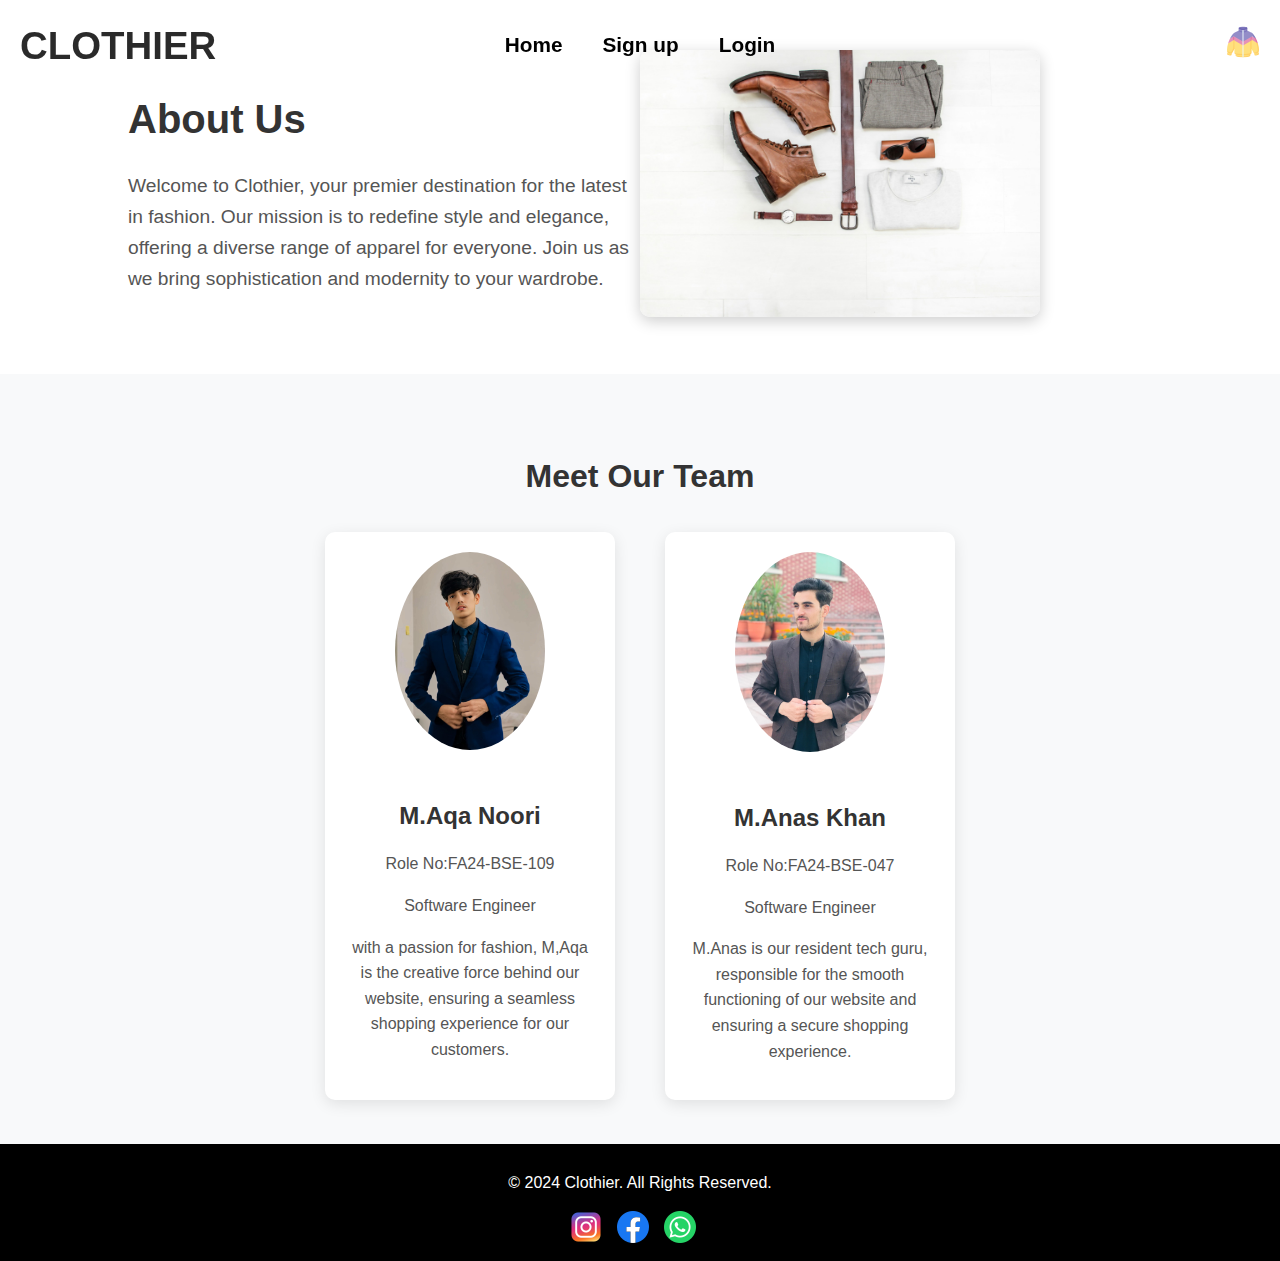
<file: FA24-BSE-109 + FA24-BSE-047/About.html>
<!DOCTYPE html>
<html lang="en">
  <head>
    <meta charset="UTF-8" />
    <meta name="viewport" content="width=device-width, initial-scale=1.0" />
    <title>About Us - Clothier</title>
    <link rel="stylesheet" href="About.css" />
  </head>
  <body>
    <header>
      <nav>
        <div class="Logo">
          <h1 class="LogoText">CLOTHIER</h1>
        </div>
        <div class="icon">
          <img src="jacket.png" alt="" />
        </div>
        <div class="PageLinkage">
          <p class="hometxt"><a href="index.html">Home</a></p>
          <p class="registertxt"><a href="signup.html">Sign up</a></p>
          <p class="loginText"><a href="login.html">Login</a></p>
        </div>
      </nav>
    </header>

    <section class="about-intro">
      <div class="intro-text">
        <h1>About Us</h1>
        <p>
          Welcome to Clothier, your premier destination for the latest in
          fashion. Our mission is to redefine style and elegance, offering a
          diverse range of apparel for everyone. Join us as we bring
          sophistication and modernity to your wardrobe.
        </p>
      </div>
      <div class="intro-image">
        <img src="intro.jpg" alt="Fashion Showcase" />
      </div>
    </section>

    <section class="team-section">
      <h2>Meet Our Team</h2>
      <div class="team-container">
        <div class="team-member">
          <img src="Aqa picture.jpg" alt="Team Member 1" />
          <h3>M.Aqa Noori</h3>
          <p>Role No:FA24-BSE-109</p>
          <p>Software Engineer</p>
        
          <p>
            with a passion for fashion, M,Aqa is the creative force behind our
            website, ensuring a seamless shopping experience for our customers.
          </p>
        </div>
        <div class="team-member">
          <img src="M.Anas.jpg" alt="Team Member 2" />
          <h3>M.Anas Khan</h3>
          <p>Role No:FA24-BSE-047</p>
          <p>Software Engineer</p>
          <p>
            M.Anas is our resident tech guru, responsible for the smooth
            functioning of our website and ensuring a secure shopping
            experience.
          </p>
        </div>
      </div>
    </section>
    <script src="script.js"></script>
  </body>
  <footer>
    <div class="footer">
      <p class="footerText">&copy; 2024 Clothier. All Rights Reserved.</p>
      <div class="imges">
        <a href="https://www.instagram.com" target="_blank">
          <img class="instagram" src="instagram.png" alt="Instagram" />
        </a>

        <a href="https://www.facebook.com" target="_blank">
          <img class="facebook" src="facebook.png" alt="Facebook" />
        </a>

        <a href="https://wa.me" target="_blank">
          <img class="whatsapp" src="whatsapp.png" alt="WhatsApp" />
        </a>
      </div>
    </div>
  </footer>
</html>
</file>
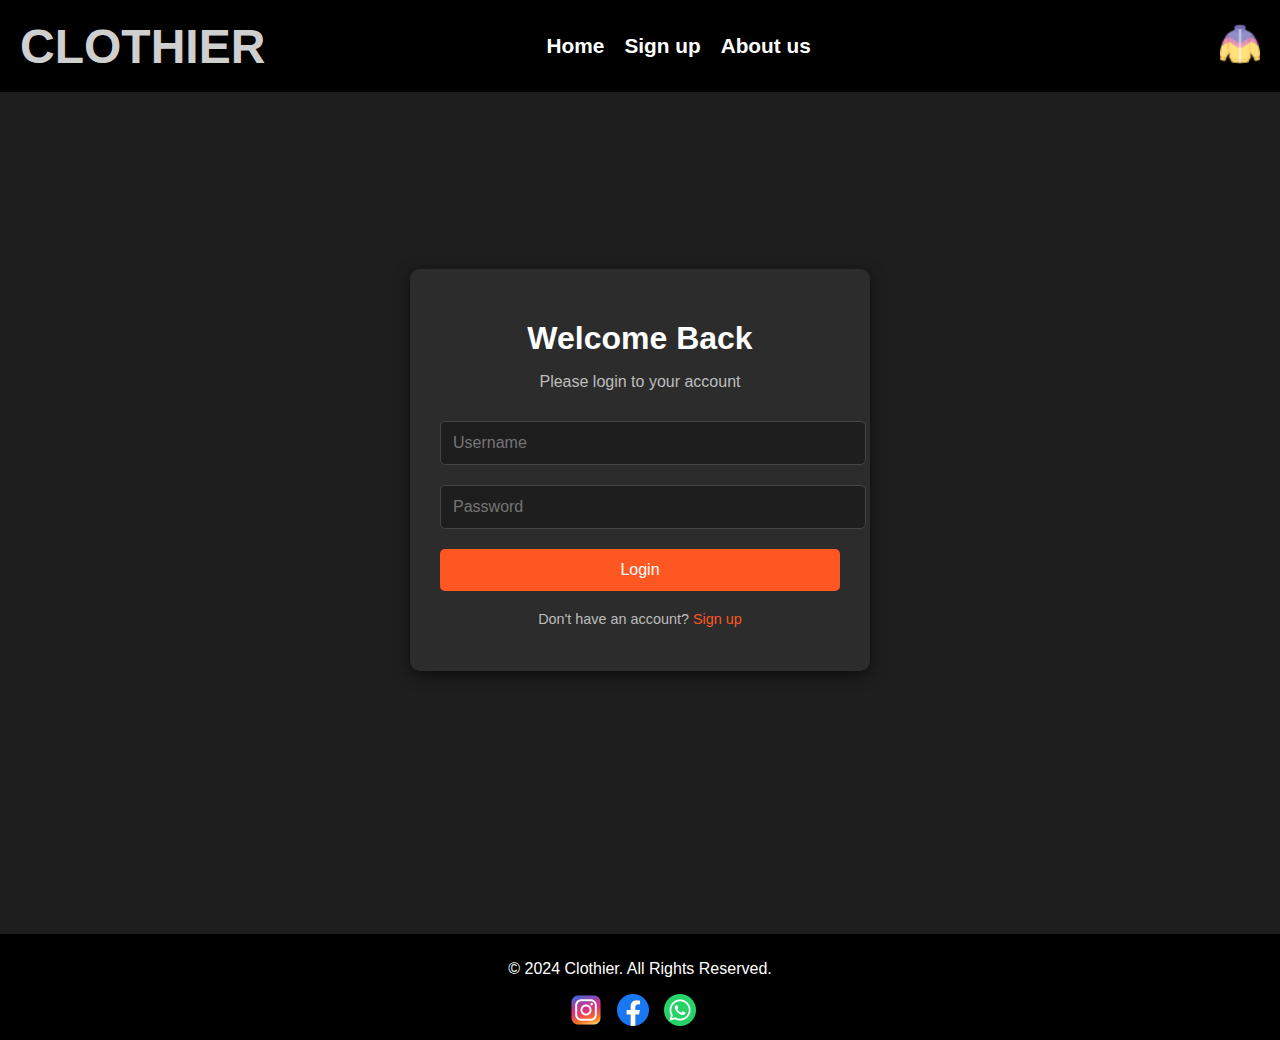
<file: FA24-BSE-109 + FA24-BSE-047/login.html>
<!DOCTYPE html>
<html lang="en">
  <head>
    <meta charset="UTF-8" />
    <meta name="viewport" content="width=device-width, initial-scale=1.0" />
    <title>Login - Clothier</title>
    <link rel="stylesheet" href="login.css" />
  </head>
  <body>
    <header>
      <nav>
        <div class="Logo">
          <h1 class="LogoText">CLOTHIER</h1>
        </div>

        <div class="PageLinkage">
          <p class="hometxt"><a href="index.html">Home</a></p>
          <p class="registertxt"><a href="signup.html">Sign up</a></p>
          <p class="Abouttxt"><a href="About.html">About us</a></p>
        </div>

        <div class="icon">
          <img src="jacket.png" alt="Logo" />
        </div>
      </nav>
    </header>

    <div class="login-container">
      <div class="login-box">
        <h1 class="login-heading">Welcome Back</h1>
        <p class="login-subheading">Please login to your account</p>
        <form action="login.html" method="post">
          <input
            type="text"
            name="username"
            id="username"
            placeholder="Username"
            class="login-input"
            required
          />
          <input
            type="password"
            name="password"
            id="password"
            placeholder="Password"
            class="login-input"
            required
          />
          <button type="submit" class="login-button">Login</button>
          <p class="login-footer">
            Don't have an account? <a href="signup.html">Sign up</a>
          </p>
        </form>
      </div>
    </div>
  </body>
  <footer>
    <div class="footer">
      <p class="footerText">&copy; 2024 Clothier. All Rights Reserved.</p>
      <div class="imges">
        <a href="https://www.instagram.com" target="_blank">
          <img class="instagram" src="instagram.png" alt="Instagram" />
        </a>

        <a href="https://www.facebook.com" target="_blank">
          <img class="facebook" src="facebook.png" alt="Facebook" />
        </a>

        <a href="https://wa.me" target="_blank">
          <img class="whatsapp" src="whatsapp.png" alt="WhatsApp" />
        </a>
      </div>
    </div>
  </footer>
</html>
</file>
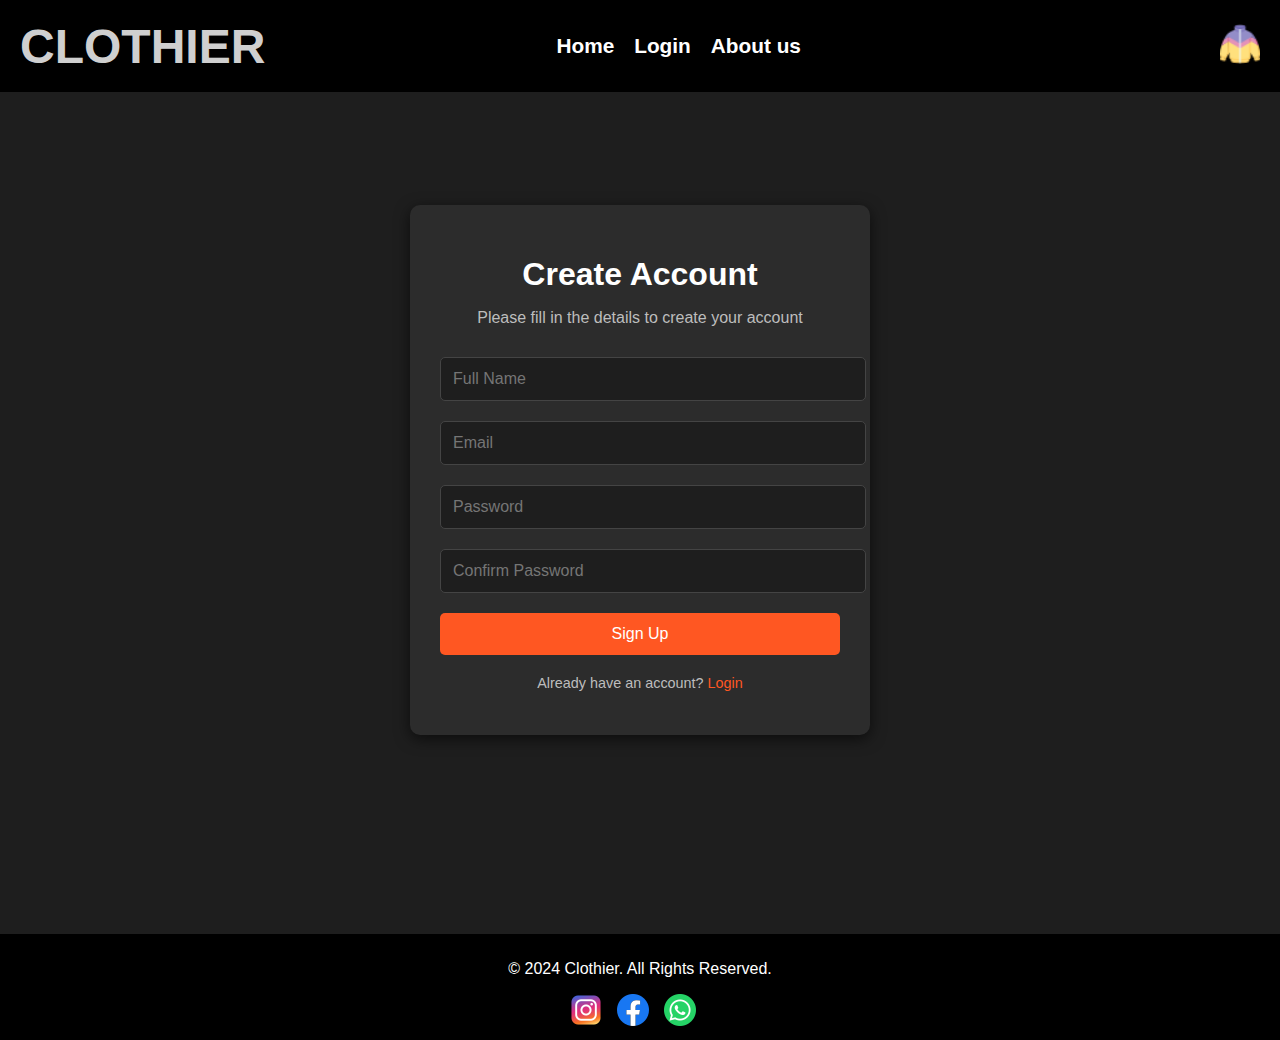
<file: FA24-BSE-109 + FA24-BSE-047/signup.html>
<!DOCTYPE html>
<html lang="en">
  <head>
    <meta charset="UTF-8" />
    <meta name="viewport" content="width=device-width, initial-scale=1.0" />
    <title>Sign Up - Clothier</title>
    <link rel="stylesheet" href="signup.css" />
  </head>
  <body>
    <header>
      <nav>
        <div class="Logo">
          <h1 class="LogoText">CLOTHIER</h1>
        </div>

        <div class="PageLinkage">
          <p class="hometxt"><a href="index.html">Home</a></p>
          <p class="loginText"><a href="login.html">Login</a></p>
          <p class="Abouttxt"><a href="About.html">About us</a></p>
        </div>

        <div class="icon">
          <img src="jacket.png" alt="Logo" />
        </div>
      </nav>
    </header>

    <div class="signup-container">
      <div class="signup-box">
        <h1 class="signup-heading">Create Account</h1>
        <p class="signup-subheading">
          Please fill in the details to create your account
        </p>
        <form action="signup.php" method="post">
          <input
            type="text"
            name="name"
            id="name"
            placeholder="Full Name"
            class="signup-input"
            required
          />
          <input
            type="email"
            name="email"
            id="email"
            placeholder="Email"
            class="signup-input"
            required
          />
          <input
            type="password"
            name="password"
            id="password"
            placeholder="Password"
            class="signup-input"
            required
          />
          <input
            type="password"
            name="confirm_password"
            id="confirm_password"
            placeholder="Confirm Password"
            class="signup-input"
            required
          />
          <button type="subit" class="signup-button">Sign Up</button>
          <p class="signup-footer">
            Already have an account? <a href="login.html">Login</a>
          </p>
        </form>
      </div>
    </div>
  </body>
  <footer>
    <div class="footer">
      <p class="footerText">&copy; 2024 Clothier. All Rights Reserved.</p>
      <div class="imges">
        <a href="https://www.instagram.com" target="_blank">
          <img class="instagram" src="instagram.png" alt="Instagram" />
        </a>

        <a href="https://www.facebook.com" target="_blank">
          <img class="facebook" src="facebook.png" alt="Facebook" />
        </a>

        <a href="https://wa.me" target="_blank">
          <img class="whatsapp" src="whatsapp.png" alt="WhatsApp" />
        </a>
      </div>
    </div>
  </footer>
</html>
</file>
<file: FA24-BSE-109 + FA24-BSE-047/About.css>
body {
    margin: 0;
    padding: 0;
    font-family: 'Poppins', sans-serif;
    color: #333;
    background-color: #f8f9fa;
    line-height: 1.6;
  }
  
nav {
    display: flex;
    justify-content: space-between;
    align-items: center;
    padding: 10px 20px;
    background: transparent;
    transition: background 0.3s ease-in-out;
    position: fixed;
    width: 100%;
    z-index: 1000;
    height: 8vh;
   
}

.Logo {
    color: rgba(0, 0, 0, 0.835);
    text-decoration: none;
    font-size: 1.2rem;
    font-weight: bold;
}
.PageLinkage a {
    text-decoration: none;
    color: rgb(0, 0, 0);
}

nav.scrolled {
    background: rgba(0, 0, 0, 0.8);
    .Logo {
        color: white;
    }
    .PageLinkage a {
        color: white;
    }
}



.icon {
    margin-right: 3.2%;
}

.PageLinkage {
    position: fixed;
    display: flex;
    top: 5%;
    left: 50%;
    transform: translate(-50%, -50%);
    z-index: 2;
    text-align: center;
    font-weight: bold;
   
}

.PageLinkage p {
    font-size: 1.3rem;
    margin: 10px 20px;
}



.PageLinkage a:hover {
    opacity: 0.8;
    transition: 0.3s;
}

  
 
  .about-intro {
    display: flex;
    align-items: center;
    justify-content: space-between;
    padding: 50px 10%;
    background-color: #fff;
  }
  
  .about-intro .intro-text {
    flex: 1;
  }
  
  .about-intro .intro-text h1 {
    font-size: 2.5rem;
    margin-bottom: 20px;
    color: #333;
  }
  
  .about-intro .intro-text p {
    font-size: 1.2rem;
    color: #555;
  }
  
  .about-intro .intro-image {
    flex: 1;
  }
  
  .about-intro .intro-image img {
    width: 100%;
    max-width: 400px;
    border-radius: 10px;
    box-shadow: 0 4px 15px rgba(0, 0, 0, 0.2);
  }
  

  .team-section {
    text-align: center;
    padding: 50px 10%;
    background-color: #f8f9fa;
  }
  
  .team-section h2 {
    font-size: 2rem;
    margin-bottom: 30px;
    color: #333;
  }
  
  .team-container {
    display: flex;
    justify-content: center;
    gap: 50px;
  }
  
  .team-member {
    text-align: center;
    max-width: 250px;
    background-color: #fff;
    padding: 20px;
    border-radius: 10px;
    box-shadow: 0 4px 15px rgba(0, 0, 0, 0.1);
  }
  
  .team-member img {
    width: 100%;
    max-width: 150px;
    border-radius: 50%;
    margin-bottom: 15px;
  }
  
  .team-member h3 {
    font-size: 1.5rem;
    margin-bottom: 10px;
    color: #333;
  }
  
  .team-member p {
    font-size: 1rem;
    color: #555;
  }
  
  .footer{
    background-color: #000000;
    color: white;
    text-align: center;
    margin-top: -0.5%;
    padding: 10px 0;
    position: relative;
    bottom: 0;
    width: 100%;
}
.imges{
    display: flex;
    align-items: center;
    justify-content: center;
    margin-top: 1%;
}
.instagram, .facebook, .whatsapp{
    margin-right: 15px;
}
</file>
<file: FA24-BSE-109 + FA24-BSE-047/login.css>
body {
    margin: 0;
    padding: 0;
    box-sizing: border-box;
    font-family: 'Poppins', sans-serif;
    background-color: #1e1e1e;
    color: white;
  }
  
  
  nav {
    display: flex;
    justify-content: space-between;
    align-items: center;
    padding: 10px 20px;
    background-color: black;
    position: fixed;
    width: 100%;
    z-index: 1000;
    height: 8vh;
    font-weight: bold;
}

  
  .Logo {
    color: rgba(255, 255, 255, 0.835);
    text-decoration: none;
    font-size: 1.5rem;
    font-weight: bold;
  }
  
  .icon img {
    width: 40px;
    margin-right: 40px;
  }
  
  .PageLinkage {
    margin-right: 10%;
    display: flex;
    gap: 20px;
  }
  
  .PageLinkage a {
    text-decoration: none;
    color: white;
    font-size: 1.3rem;
    transition: color 0.3s;
    
  }
  
  .PageLinkage a:hover {
    color: lightgray;
  }
  
  
  .login-container {
    display: flex;
    justify-content: center;
    align-items: center;
    height: 100vh;
    background-color: #1e1e1e;
    padding: 20px;
  }
  
  .login-box {
    background-color: #2c2c2c;
    border-radius: 10px;
    box-shadow: 0 4px 15px rgba(0, 0, 0, 0.6);
    padding: 30px;
    width: 100%;
    max-width: 400px;
    text-align: center;
  }
  
  .login-heading {
    font-size: 2rem;
    font-weight: bold;
    margin-bottom: 10px;
  }
  
  .login-subheading {
    font-size: 1rem;
    color: #bdbdbd;
    margin-bottom: 20px;
  }
  
  .login-input {
    width: 100%;
    padding: 12px;
    margin: 10px 0;
    border: 1px solid #444;
    border-radius: 5px;
    background-color: #1e1e1e;
    color: white;
    font-size: 1rem;
  }
  
  .login-input:focus {
    outline: none;
    border-color: #666;
  }
  
  .login-button {
    width: 100%;
    padding: 12px;
    margin: 10px 0;
    border: none;
    border-radius: 5px;
    background-color: #ff5722;
    color: white;
    font-size: 1rem;
    cursor: pointer;
    transition: background 0.3s;
  }

  .login-button:hover {
    background-color: #e64a19;
  }
  
  .login-footer {
    margin-top: 10px;
    font-size: 0.9rem;
    color: #bdbdbd;
  }
  

  
  .login-footer a {
    color: #ff5722;
    text-decoration: none;
  }
  
  .login-footer a:hover {
    text-decoration: underline;
  }
  
 
.footer{
    background-color: #000000;
    color: white;
    text-align: center;
    margin-top: -0.5%;
    padding: 10px 0;
    position: relative;
    bottom: 0;
    width: 100%;
}
.imges{
    display: flex;
    align-items: center;
    justify-content: center;
    margin-top: 1%;
}
.instagram, .facebook, .whatsapp{
    margin-right: 15px;
}
</file>
<file: FA24-BSE-109 + FA24-BSE-047/signup.css>
body {
    margin: 0;
    padding: 0;
    box-sizing: border-box;
    font-family: 'Poppins', sans-serif;
    background-color: #1e1e1e;
    color: white;
  }
  
  
  nav {
    display: flex;
    justify-content: space-between;
    align-items: center;
    padding: 10px 20px;
    background-color: black;
    position: fixed;
    width: 100%;
    z-index: 1000;
    height: 8vh;
    font-weight: bold;
  }
  
  .Logo {
    color: rgba(255, 255, 255, 0.835);
    text-decoration: none;
    font-size: 1.5rem;
    font-weight: bold;
  }
  
  .icon img {
    width: 40px;
    margin-right: 40px;
  }
  
  .PageLinkage {
    margin-right: 10%;
    display: flex;
    gap: 20px;
  }
  
  .PageLinkage a {
    text-decoration: none;
    color: white;
    font-size: 1.3rem;
    transition: color 0.3s;
  }
  
  .PageLinkage a:hover {
    color: lightgray;
  }
  
  
  .signup-container {
    display: flex;
    justify-content: center;
    align-items: center;
    height: 100vh;
    background-color: #1e1e1e;
    padding: 20px;
  }
  
  .signup-box {
    background-color: #2c2c2c;
    border-radius: 10px;
    box-shadow: 0 4px 15px rgba(0, 0, 0, 0.6);
    padding: 30px;
    width: 100%;
    max-width: 400px;
    text-align: center;
  }
  
  .signup-heading {
    font-size: 2rem;
    font-weight: bold;
    margin-bottom: 10px;
  }
  
  .signup-subheading {
    font-size: 1rem;
    color: #bdbdbd;
    margin-bottom: 20px;
  }
  
  .signup-input {
    width: 100%;
    padding: 12px;
    margin: 10px 0;
    border: 1px solid #444;
    border-radius: 5px;
    background-color: #1e1e1e;
    color: white;
    font-size: 1rem;
  }
  
  .signup-input:focus {
    outline: none;
    border-color: #666;
  }
  
  .signup-button {
    width: 100%;
    padding: 12px;
    margin: 10px 0;
    border: none;
    border-radius: 5px;
    background-color: #ff5722;
    color: white;
    font-size: 1rem;
    cursor: pointer;
    transition: background 0.3s;
  }
  
  .signup-button:hover {
    background-color: #e64a19;
  }
  
  .signup-footer {
    margin-top: 10px;
    font-size: 0.9rem;
    color: #bdbdbd;
  }
  
  .signup-footer a {
    color: #ff5722;
    text-decoration: none;
  }
  
  .signup-footer a:hover {
    text-decoration: underline;
  }

  
.footer{
    background-color: #000000;
    color: white;
    text-align: center;
    margin-top: -0.5%;
    padding: 10px 0;
    position: relative;
    bottom: 0;
    width: 100%;
}
.imges{
    display: flex;
    align-items: center;
    justify-content: center;
    margin-top: 1%;
}
.instagram, .facebook, .whatsapp{
    margin-right: 15px;
}
</file>
